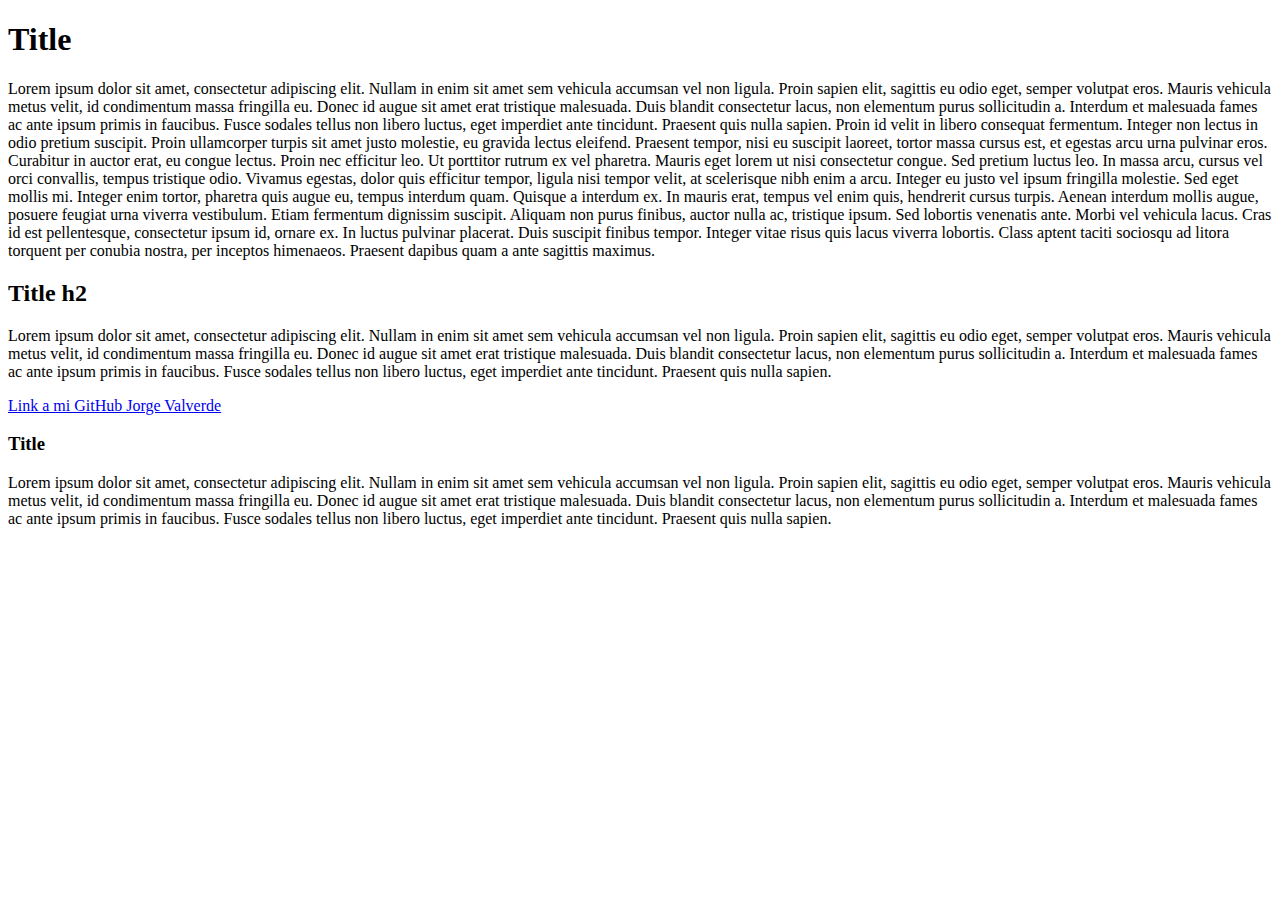
<file: 1.EjercicioUbicacion-HTML/index.html>
<!DOCTYPE html>

<html lang='en'>  

<head>
    <meta charset="UTF-8">  
    <meta http-equiv="X-UA-Compatible" content="IE=edge"> 
    <meta name="viewport" content="width=device-width, initial-scale=1.0">  

    <title>Document</title> 
</head>
<body>
<div>
    <main> 
    <h1>Title </h1>
    <p>Lorem ipsum dolor sit amet, consectetur adipiscing elit. Nullam in enim sit amet sem vehicula accumsan vel non
        ligula. Proin sapien elit, sagittis eu odio eget, semper volutpat eros. Mauris vehicula metus velit, id condimentum
        massa fringilla eu. Donec id augue sit amet erat tristique malesuada. Duis blandit consectetur lacus, non elementum
        purus sollicitudin a. Interdum et malesuada fames ac ante ipsum primis in faucibus. Fusce sodales tellus non libero
        luctus, eget imperdiet ante tincidunt. Praesent quis nulla sapien.
        Proin id velit in libero consequat fermentum. Integer non lectus in odio pretium suscipit. Proin ullamcorper turpis
        sit amet justo molestie, eu gravida lectus eleifend. Praesent tempor, nisi eu suscipit laoreet, tortor massa cursus est,
        et egestas arcu urna pulvinar eros. Curabitur in auctor erat, eu congue lectus. Proin nec efficitur leo. Ut porttitor
        rutrum ex vel pharetra. Mauris eget lorem ut nisi consectetur congue. Sed pretium luctus leo. In massa arcu, cursus
        vel orci convallis, tempus tristique odio.
        Vivamus egestas, dolor quis efficitur tempor, ligula nisi tempor velit, at scelerisque nibh enim a arcu. Integer eu
        justo vel ipsum fringilla molestie. Sed eget mollis mi. Integer enim tortor, pharetra quis augue eu, tempus interdum
        quam. Quisque a interdum ex. In mauris erat, tempus vel enim quis, hendrerit cursus turpis. Aenean interdum mollis
        augue, posuere feugiat urna viverra vestibulum.
        Etiam fermentum dignissim suscipit. Aliquam non purus finibus, auctor nulla ac, tristique ipsum. Sed lobortis
        venenatis ante. Morbi vel vehicula lacus. Cras id est pellentesque, consectetur ipsum id, ornare ex. In luctus
        pulvinar placerat. Duis suscipit finibus tempor. Integer vitae risus quis lacus viverra lobortis. Class aptent taciti
        sociosqu ad litora torquent per conubia nostra, per inceptos himenaeos. Praesent dapibus quam a ante sagittis
        maximus.</p>


        <h2>Title h2</h2>

        <p>Lorem ipsum dolor sit amet, consectetur adipiscing elit. Nullam in enim sit amet sem vehicula accumsan vel non
            ligula. Proin sapien elit, sagittis eu odio eget, semper volutpat eros. Mauris vehicula metus velit, id condimentum
            massa fringilla eu. Donec id augue sit amet erat tristique malesuada. Duis blandit consectetur lacus, non elementum
            purus sollicitudin a. Interdum et malesuada fames ac ante ipsum primis in faucibus. Fusce sodales tellus non libero
            luctus, eget imperdiet ante tincidunt. Praesent quis nulla sapien.</p>

          <a href=https://github.com/Jorgevalpe/Jorge-Valverde-1.EjercicioUbicacion-HTML > Link a mi GitHub Jorge Valverde</a>
            
           <h3>Title</h3>
            <p>Lorem ipsum dolor sit amet, consectetur adipiscing elit. Nullam in enim sit amet sem vehicula accumsan vel non
                ligula. Proin sapien elit, sagittis eu odio eget, semper volutpat eros. Mauris vehicula metus velit, id condimentum
                massa fringilla eu. Donec id augue sit amet erat tristique malesuada. Duis blandit consectetur lacus, non elementum
                purus sollicitudin a. Interdum et malesuada fames ac ante ipsum primis in faucibus. Fusce sodales tellus non libero
                luctus, eget imperdiet ante tincidunt. Praesent quis nulla sapien.</p>

    </main>
</div>
</html>
</file>
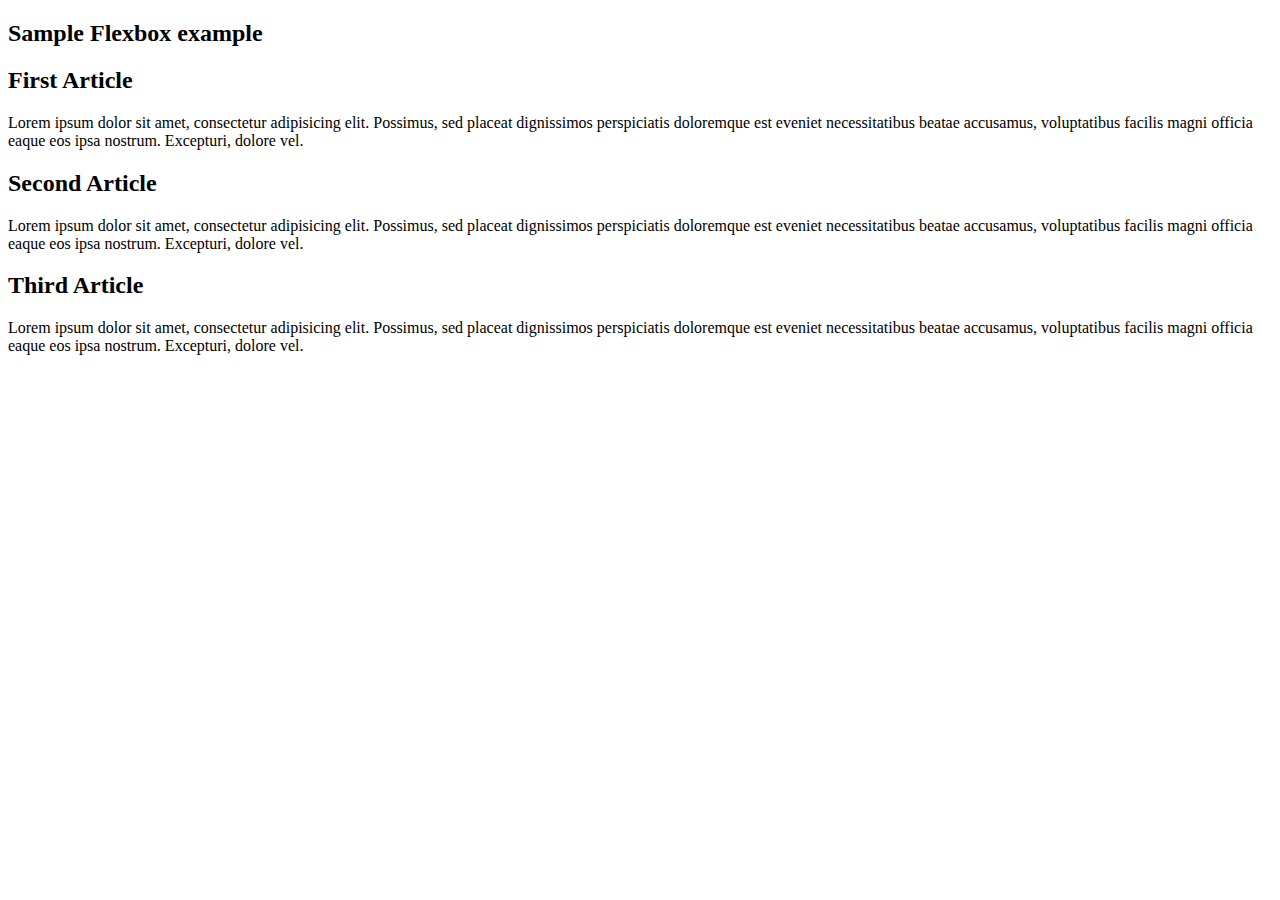
<file: 5Ejercicio-UbicacionSass/index.html>
<!DOCTYPE html>
<html lang="en">
<head>
    <meta charset="UTF-8">
    <meta http-equiv="X-UA-Compatible" content="IE=edge">
    <meta name="viewport" content="width=device-width, initial-scale=1.0">
    <title>Sass tarea</title>
</head>
<body>
    <div class="main-container"> 
        <div class="d-flex">
            <div class="item">
                <h2>Sample Flexbox example</h2>
           </div> 
        </div>
            <div class="d-flex">
                <div class="item">
                    <h2>First Article</h2>
                     <p>Lorem ipsum dolor sit amet, 
                         consectetur adipisicing elit. 
                         Possimus, sed placeat dignissimos perspiciatis 
                         doloremque est eveniet necessitatibus beatae accusamus, voluptatibus facilis magni officia eaque eos ipsa nostrum. Excepturi, dolore vel.</p>
                </div> 
            </div>
                <div class="d-flex">
                    <div class="item">
                        <h2>Second Article</h2>
                         <p>Lorem ipsum dolor sit amet, 
                             consectetur adipisicing elit. 
                             Possimus, sed placeat dignissimos perspiciatis 
                             doloremque est eveniet necessitatibus beatae accusamus, voluptatibus facilis magni officia eaque eos ipsa nostrum. Excepturi, dolore vel.</p>
                    </div> 
                </div> 
                    <div class="d-flex">
                        <div class="item">
                            <h2>Third Article</h2>
                             <p>Lorem ipsum dolor sit amet, 
                                 consectetur adipisicing elit. 
                                 Possimus, sed placeat dignissimos perspiciatis 
                                 doloremque est eveniet necessitatibus beatae accusamus, voluptatibus facilis magni officia eaque eos ipsa nostrum. Excepturi, dolore vel.</p>
                        </div> 
                    </div>
    </div>
</body>
</html>
</file>
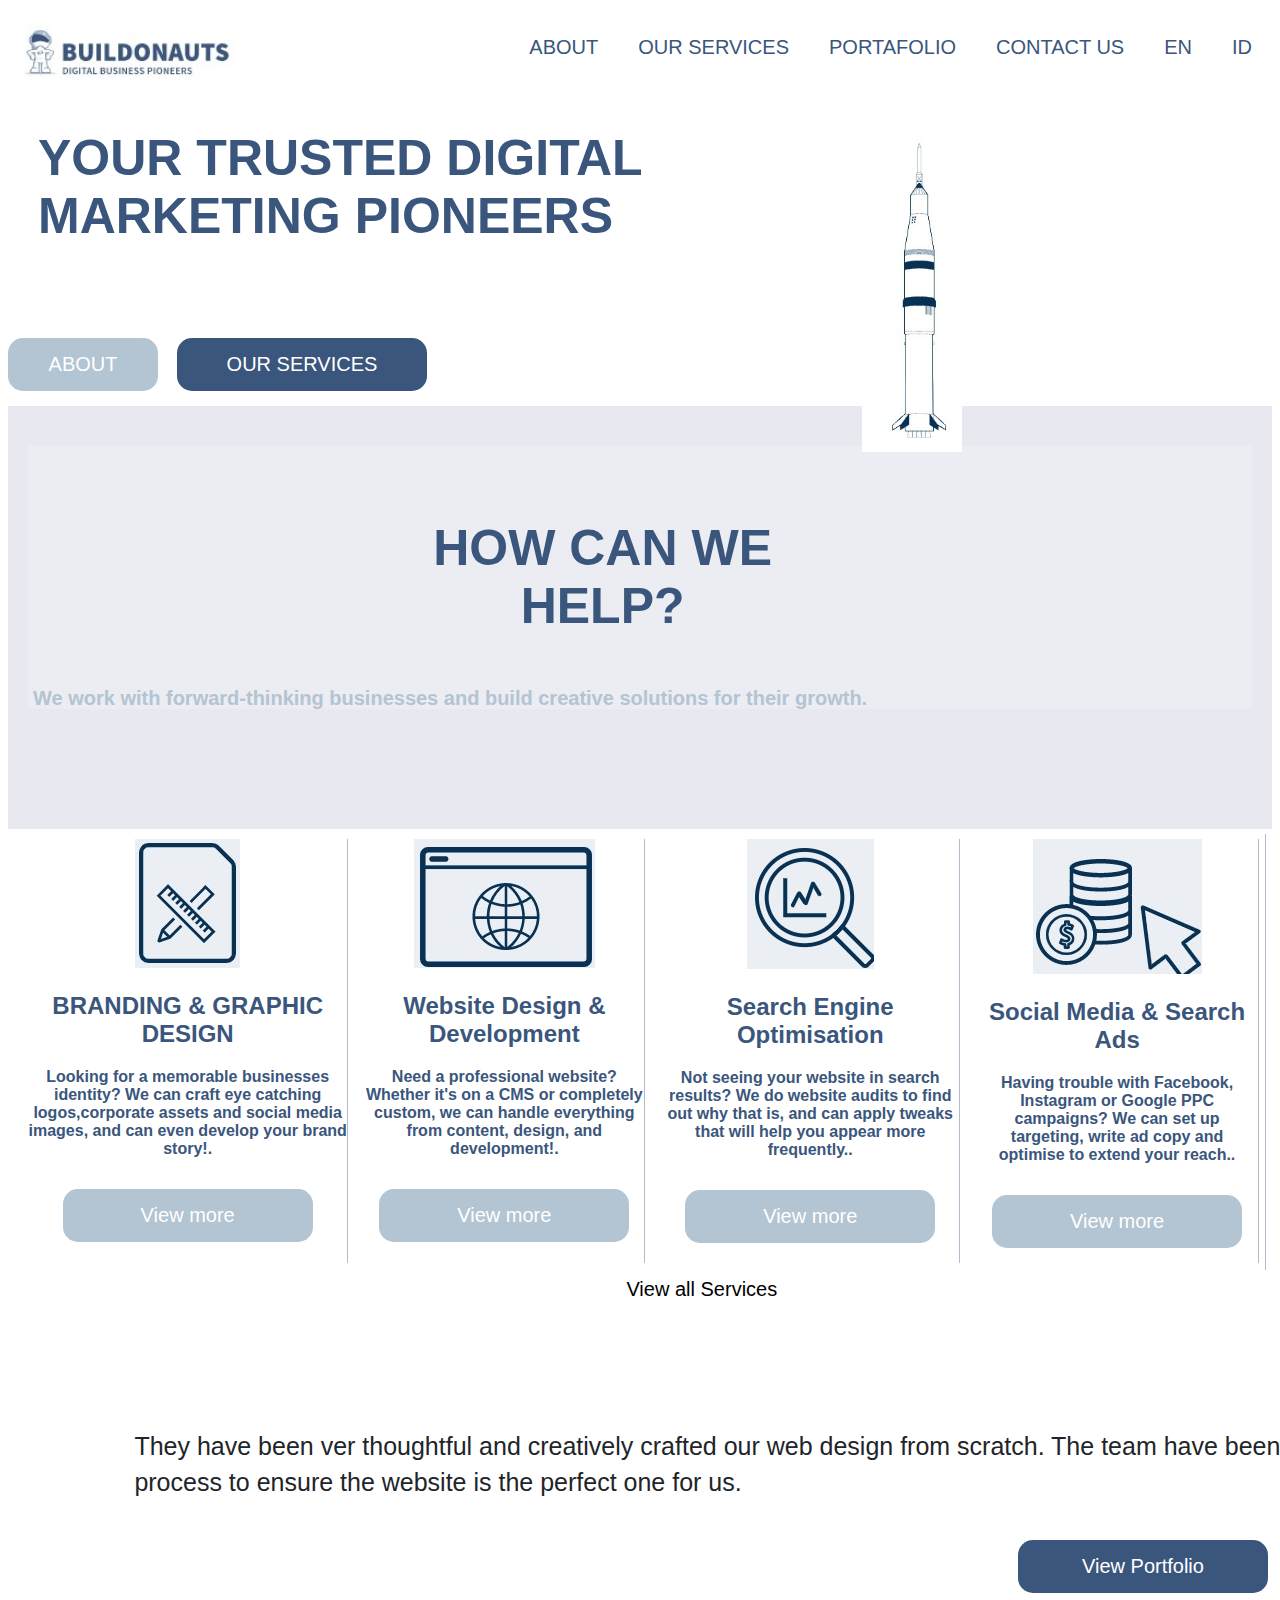
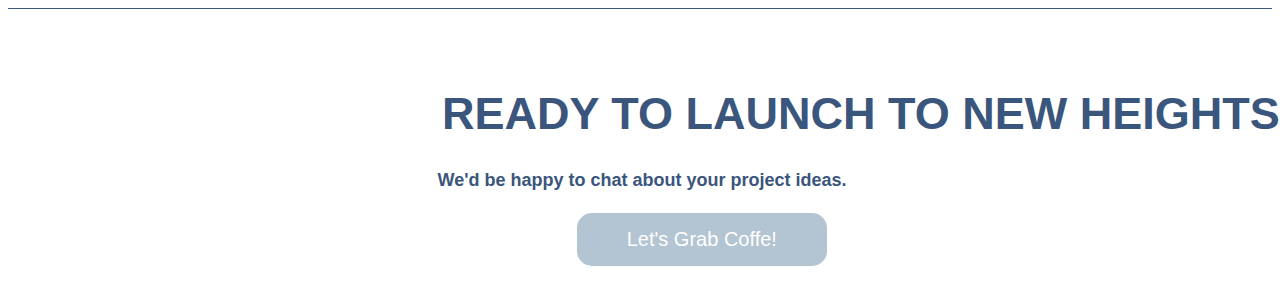
<file: ProyectoFinal/index.html>
<!DOCTYPE html>
<html lang="en">
<head>
    <meta charset="UTF-8">
    <meta http-equiv="X-UA-Compatible" content="IE=edge">
    <meta name="viewport" content="width=device-width, initial-scale=1.0">
    <link rel="stylesheet" href="./CSS/style.css">
    <title>Proyecto Final</title>
</head>
<body>
    <div>
            <div>
            <ul class="navbar fixed top navbar-expand-lg">
                <a class="item" href="#">ID</a>
                <a class="item" href="#">EN</a>
                <a class="item" href="#">CONTACT US</a>
                <a class="item" href="#">PORTAFOLIO</a>
            </ul>
            <ul>
                <a class="item " href="#">OUR SERVICES </a>
                <a class="item" href="#">ABOUT </a>
            </ul>
        </nav>
    </div>
</div>
<div>
<div >
    <img class="img-title" src="./assets/TituloBuild.jpg" alt="TituloBuild">
  </div>
<div>
  <div class="row" > 
    <img class="float-center" src="./assets/cohete pequeño.jpg" alt="TituloBuild">
  </div>
</div>
</div>
  <div>
    <H1 class="h1">YOUR TRUSTED DIGITAL MARKETING PIONEERS </H1>
    <p class="p-gray">
      We work with forward-thinking businesses and build creative solutions for their growth.
    </P>

<div class="row">
  <button class="btn-uno" >ABOUT</button>
  <button class="btn-dos" >OUR SERVICES</button>
</div>
</div>

<div class="container-first">
<div class="type-container">
  
    <H1 class="h1-sec row-low" >HOW CAN WE HELP?</H1>
</div>
</div>
</div>
<div class="item2 d-flex">
      <div class="item2">
        <img src="./assets/lapiz.jpg" alt="Hoja lapiz">
          <h2>BRANDING & GRAPHIC DESIGN</h2>
        <p>Looking for a memorable businesses identity? We can craft eye
            catching logos,corporate assets and social media images, and can even develop your brand story!.</p>
      <button class="btn-tres">View more</button>
          </div>
 
    <div class="item2">
      <img src="./assets/mundo.jpg" alt="Mundo pagina">
        <h2>Website Design & Development</h2>
      <p>Need a professional website? Whether 
          it's on a CMS or completely custom, we can handle everything from content, design, and development!.</p>
        <button class="btn-tres">View more</button>
        </div>
    <div class="item2">
      <img src="./assets/Lupa.jpg" alt="">
        <h2>Search Engine Optimisation</h2>
      <p>Not seeing your website in search results? We do website audits to find out why that is, and can apply tweaks that will help you appear more frequently..</p>
    <button class="btn-tres">View more</button>
    </div>
    <div class="item2">
      <img src="./assets/moneda.jpg" alt="">
        <h2>Social Media & Search Ads</h2>
      <p>Having trouble with Facebook, Instagram or Google PPC campaigns? We can set up targeting, write ad copy and optimise to extend your reach..</p>
    <button class="btn-tres">View more</button>
    </div>
  </div>
  <div>
    <button class="btn-cuatro"> View all Services</button>
  </div>

  <div class="p-container">
    <p class="p-consult">
      They have been ver thoughtful and creatively crafted our web design from scratch. The team have been effectively communicating with us
      throughout the web building process to ensure the website is the perfect one for us.
    </p>
    <button class="btn-cinco" >View Portfolio</button>
  </div class="border-top">

  <div class="border-top">
    <h1 class="H1-CENTER" >READY TO LAUNCH TO NEW HEIGHTS?</h1>
    <p class="p-subtitle">
      We'd be happy to chat about your project ideas.
    </p>
    <button class="btn-seis">Let's Grab Coffe! </button>
  </div>

</div>

    
</body>
</html>
</file>
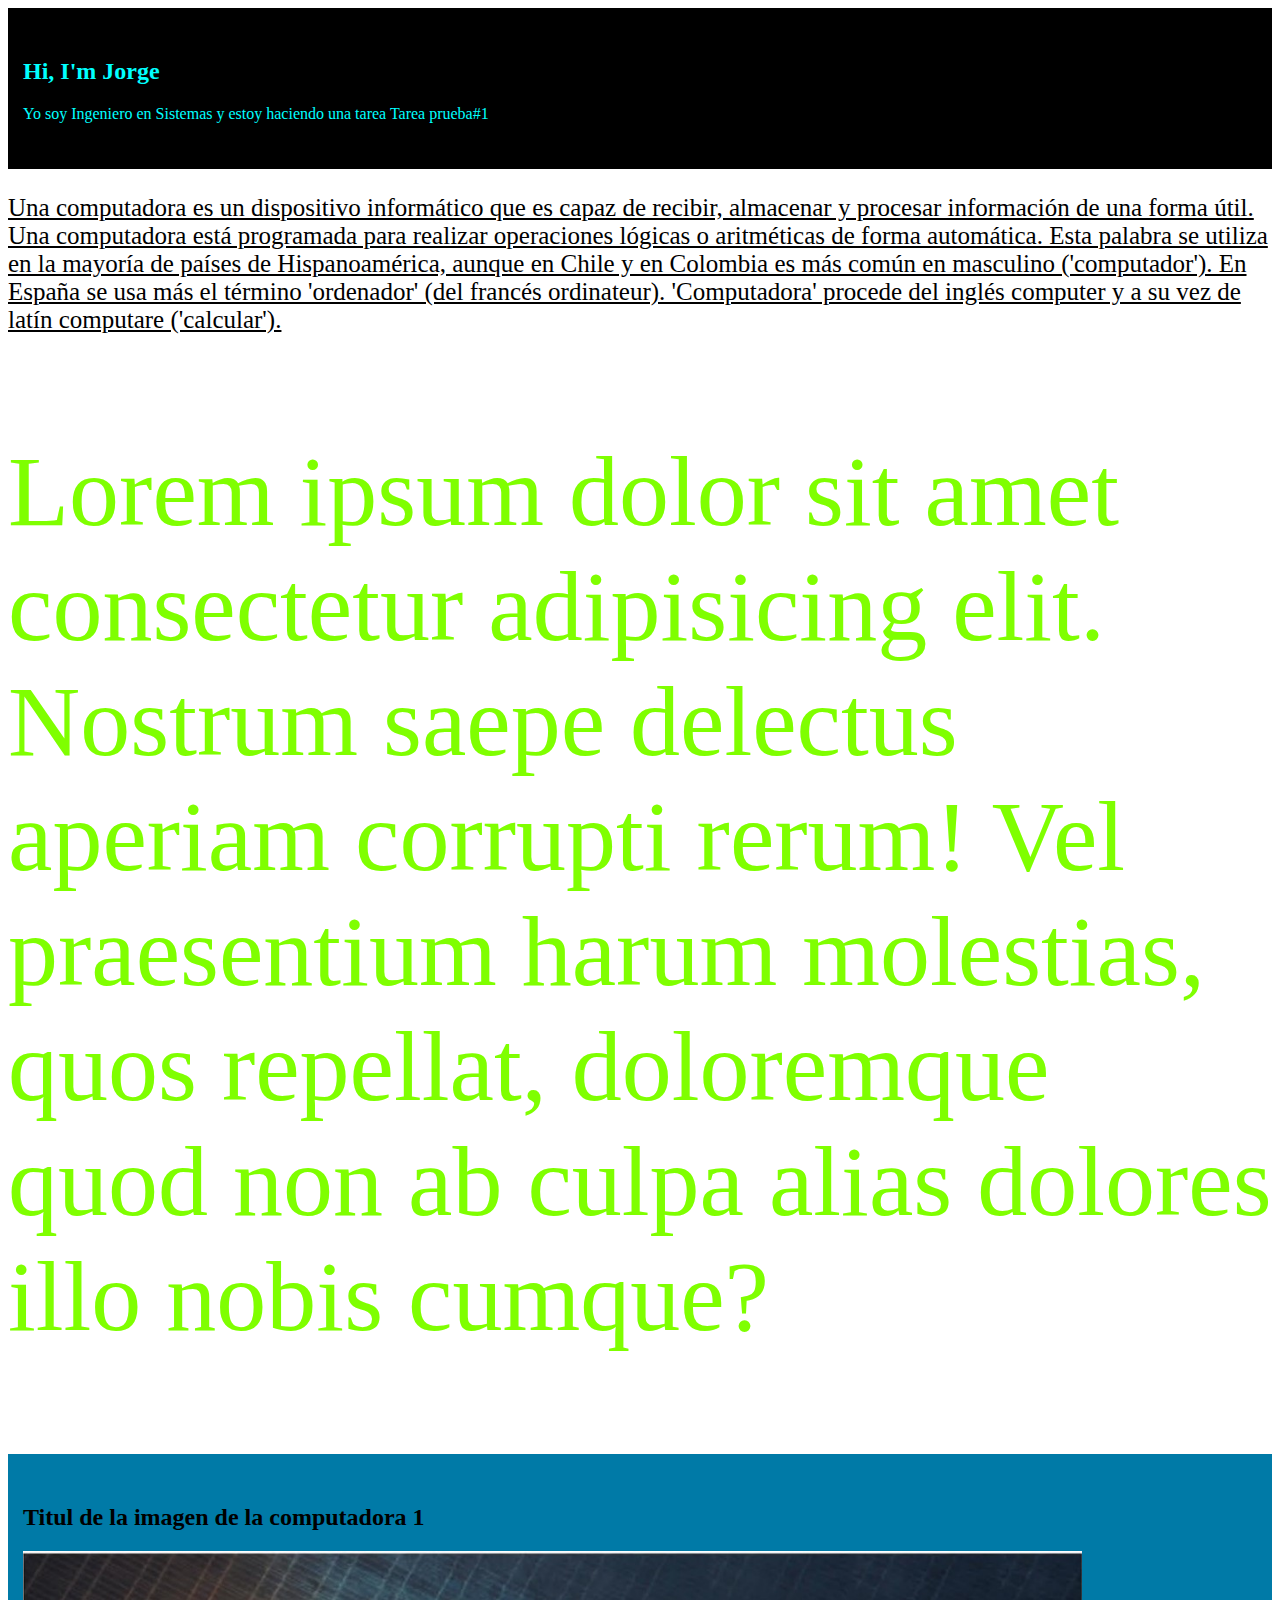
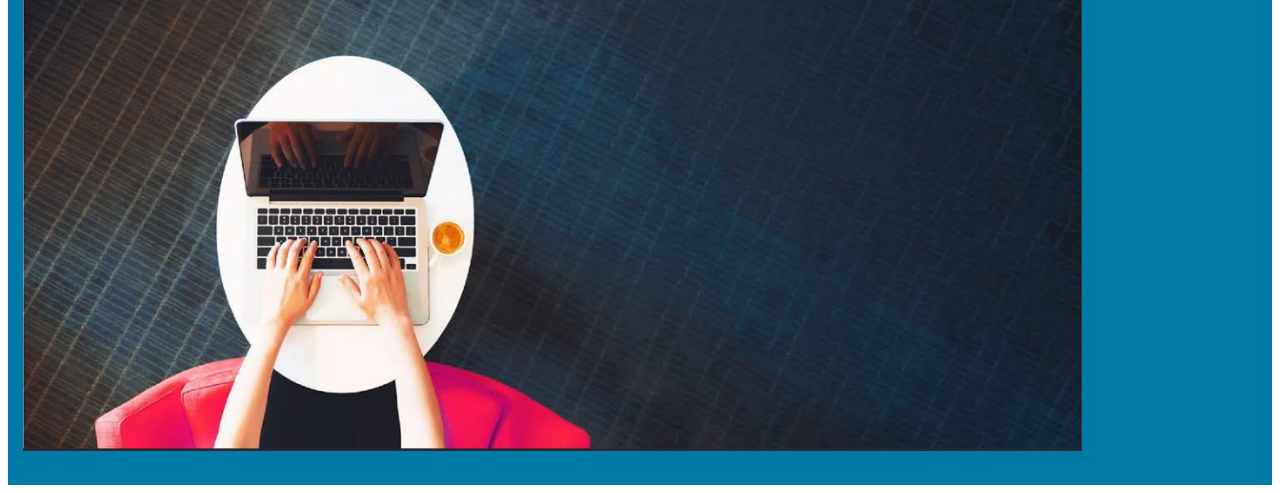
<file: 3Ejercicio-Ubicacion-HTML/Vista/index.html>
<!DOCTYPE html>
<html lang="en">
<head>
    <meta charset="UTF-8">
    <meta http-equiv="X-UA-Compatible" content="IE=edge">
    <meta name="viewport" content="width=device-width, initial-scale=1.0">
    <link rel="stylesheet" href="../CSS/modelo-general.css">
    <title>Document</title>
</head>
<body>
    <div class="contenedor-presentacion">
        <H2>Hi, I'm Jorge</H2>
        <p>Yo soy Ingeniero en Sistemas y estoy haciendo una tarea
            Tarea prueba#1  </p>
    </div>
<div>
            <p class="contenedor-parrafo">Una computadora es un dispositivo informático que es capaz de recibir,
                almacenar y procesar información de una forma útil. 
                Una computadora está programada para realizar operaciones lógicas o aritméticas de forma automática.
        Esta palabra se utiliza en la mayoría de países de Hispanoamérica, 
        aunque en Chile y en Colombia es más común en masculino ('computador').
        En España se usa más el término 'ordenador' (del francés ordinateur). 
        'Computadora' procede del inglés computer y a su vez de latín computare ('calcular').</p>
</div>

    <div>
        <p class="contenedor-parrafo1">Lorem ipsum dolor sit amet consectetur adipisicing elit. 
            Nostrum saepe delectus aperiam corrupti rerum! Vel praesentium harum molestias,
             quos repellat, doloremque quod non ab culpa alias dolores illo nobis cumque?</p>
    </div>

    <div class="contenedor-noticia">
        <div class="img-noticia">
            <h2>Titul de la imagen de la computadora 1</h2>
  
            <img class="img-generak" src="../Recursos/img/Imagen computadora.jpg" alt="Imagen de una computadora">
        </div>
        <div class="img-titulo-noticia">
         
        </div>
    </div>

</body>
</html>
</file>
<file: ProyectoFinal/CSS/style.css>
.main-container{
    background-color: #0a8bd6;
}
.item{
    color:#3a567d;
    padding:  5px;
    font-family: Arial, Helvetica, sans-serif;
    text-align: right;
    max-width:767px;
    float:right;
    font-size: 20px;
    margin: 15px 15px;
    text-decoration: none;
}
.h1{
    color: #3a567d;
    font-weight: bold;
    font-family: Arial, Helvetica, sans-serif;
    width:20cm;
    padding: 15px 15px;
    font-size: 50px;
    margin: 15px 15px;
}
.h1-sec{
    color: #3a567d;
    font-weight: bold;
    font-family: Arial, Helvetica, sans-serif;
  margin-left: 30%;
    font-size: 50px;
   
}
.p-gray{
    color: #b3c4d2;
    font-weight: bold;
    font-family: Arial, Helvetica, sans-serif;
    margin: 15px 10px;
    font-size: 20px;
    padding: 15px 15px;
    float: left; 
    text-align: center;
    
}
.float-center{
    float: right;
    width: 100px;
    margin: 5px 10px;
    padding: 25px 300px 200px 50px;

}
.img-title{
    width: 250px;
    height: auto;
}

.btn-dos{
    color: white;
    font-weight: bold;
    background-color: #3a567d;
    border-radius: 15px;
    padding: 10px 24px;
    width: 250px;
    font-weight: 150;
    padding: 15px 15px;
    font-size: 20px;
    margin: 15px 15px;
    border:none;
    margin-top: 5%;
    
}
.btn-uno{
    color: white;
    background-color: #b3c4d2;
    border-radius: 15px;
    padding: 10px 24px;
    width: 150px;
    font-weight: 100;
    padding: 15px 15px;
    font-size: 20px;
    border: none;

}
.container-first{
    padding: 40px 20px 40px 20px;
    background-color: #e8e8f0;
    text-align: center;
}
.type-container {
    padding: 40px 20px 40px 20px;
    background-color: #ececf3;
    margin-bottom: 80px;
    text-align: center;
}
.d-flex{
    display: flex;
}
    .item2 {
        flex-grow: 3;
        color:#3a567d;
        font-weight: bold;
        font-family: Arial, Helvetica, sans-serif;
        margin: 5px 6px 7px 10px;
        text-align: center;
        border-right: 1px solid rgba(58,86,125,.4); 
}

.btn-tres{
    color: white;
    font-weight: bold;
    background-color: #b3c4d2;
    border-radius: 15px;
    padding: 10px 24px;
    width: 250px;
    font-weight: 150;
    padding: 15px 15px;
    font-size: 20px;
    margin: 15px 15px;
    border:none;
}
.btn-cuatro{
    color: 3a567d;
    font-weight: bold;
    background-color: white;
    width: 250px;
    font-weight: 150;
    font-size: 20px;
    border:none;
    margin-left: 45%;
    margin-right: auto;
    

}
.p-container{
    -webkit-box-sizing: border-box;
    box-sizing: border-box;
    width: 1880px;
    align-items: center;
    margin-left: 10%;
    margin-top: 10%;
}
.p-consult{
    color: #212529;
    font-family: nimbus-sans,sans-serif;
    font-size: 25px;
    font-weight: 400;
    line-height: 1.45;
    text-align: left;
    background-color: #fff;

}
.btn-cinco{
    color: white;
    font-weight: bold;
    background-color: #3a567d;
    border-radius: 15px;
    padding: 10px 24px;
    width: 250px;
    font-weight: 150;
    padding: 15px 15px;
    font-size: 20px;
    margin: 15px 15px;
    border:none;
    margin-left: 47%;
}  
.border-top{
    border-top: 1px solid #3a567d !important;
    
   
}
.H1-CENTER{
    color: #3a567d;
    font-weight: bold;
    font-family: Arial, Helvetica, sans-serif;
    width:25cm;
    padding: 15px 15px;
    font-size: 45px;
    margin: 15px 15px;
    text-align: center;
    margin-left: 30%;
    margin-top: 5%;
}

.p-subtitle{
    color:#3a567d;
    font-weight: bold;
    font-family: Arial, Helvetica, sans-serif;
    margin: 5px 6px 7px 10px;
    text-align: center;
    font-size: large;
}
.btn-seis{
    color: white;
    font-weight: bold;
    background-color: #b3c4d2;
    border-radius: 15px;
    padding: 10px 24px;
    width: 250px;
    font-weight: 150;
    padding: 15px 15px;
    font-size: 20px;
    margin: 15px 15px;
    border:none;
    margin-left: 45%;
}
</file>
<file: 3Ejercicio-Ubicacion-HTML/CSS/modelo-general.css>
.contenedor-presentacion{
     background-color: black;
     padding: 30px 15px;
     color: aqua;
}
.contenedor-noticia {
    background-color: #007aa7;
    padding: 30px 15px;
}
.contenedor-parrafo{
    font-size: 25px;
    font-weight: 100;
    text-decoration: underline;
}
h3{
    color:#007aa7
}
.img-generak{
    height: 500px;
}
.contenedor-parrafo1{
    color: chartreuse;
    font-size: 100px;
}
</file>
